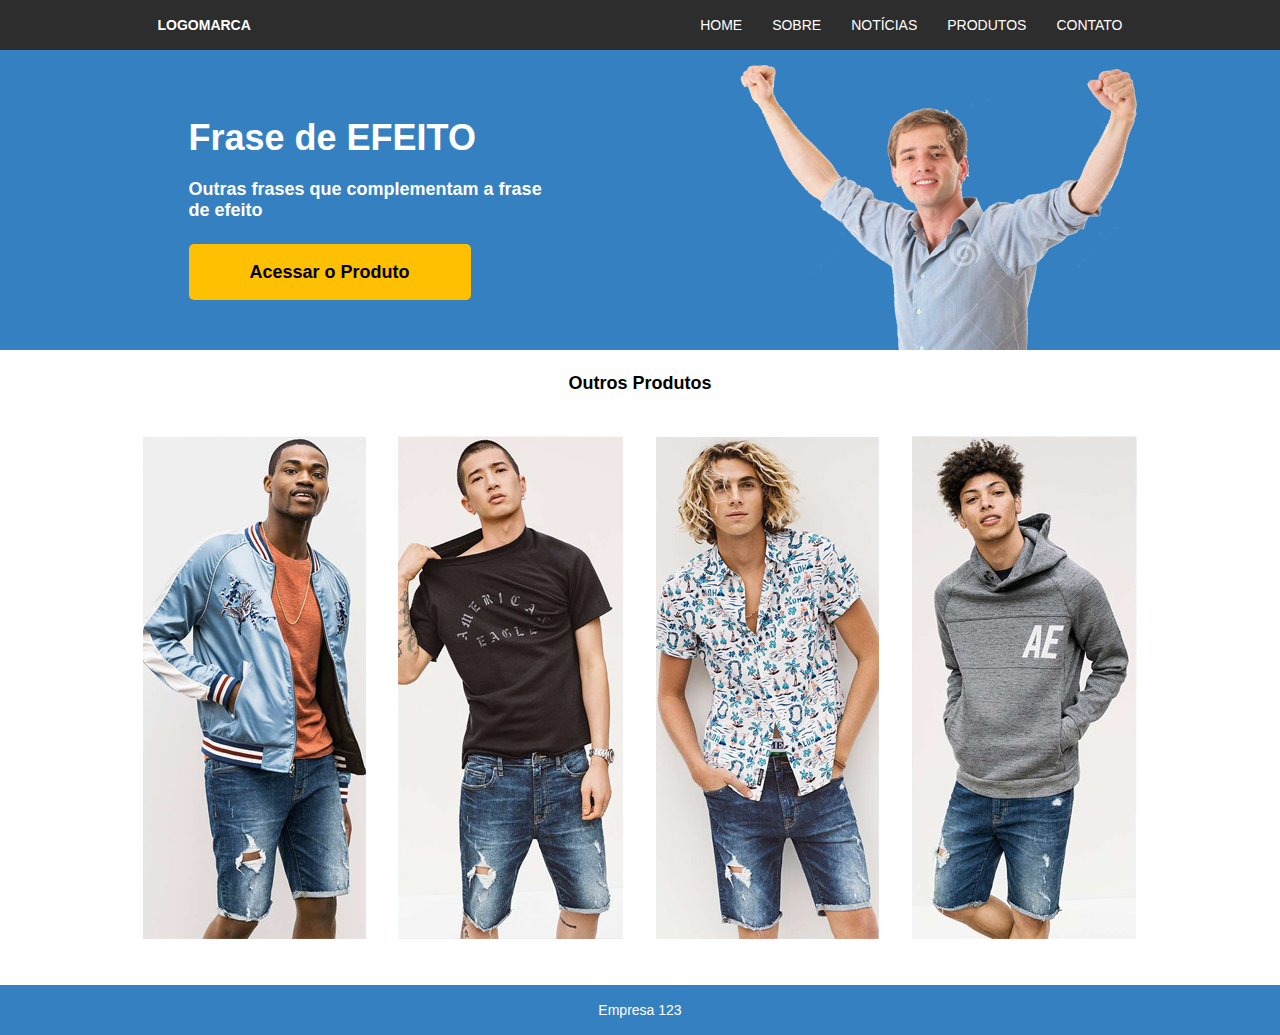
<file: front_end/modulo_01/_projeto_01/index.html>
<!DOCTYPE html>
<html lang="pt-BR">
	<head>
		<meta charset="UTF-8" />
		<title>Meu Primeiro Site</title>
		<link rel="stylesheet" href="assets/css/style.css" />	
	</head>
	<body>
		<div class="topo">
			<div class="container">
				<div class="logo">LOGOMARCA</div>
				<div class="menu">
					<ul>
						<a href="#"><li>HOME</li></a>
						<a href="#"><li>SOBRE</li></a>
						<a href="#"><li>NOTÍCIAS</li></a>
						<a href="#"><li>PRODUTOS</li></a>
						<a href="#"><li>CONTATO</li></a>
					</ul>
				</div>
			</div>
		</div>
		<div class="banner">
			<div class="container">
				<div class="frase-efeito">
					<h1>Frase de EFEITO</h1>
					<h3>Outras frases que complementam a frase de efeito</h3>
					<button>Acessar o Produto</button>
				</div>
				<div class="imagem">
					<img src="assets/images/homem.png" />
				</div>
			</div>
		</div>
		<div class="destaques">
			<div class="container">
				<div class="titulo">
					<h1>Outros Produtos</h1>
				</div>
				<div class="produtos">
					<img class="primeiro" src="assets/images/banner1.jpg" />
					<img src="assets/images/banner2.jpg" />
					<img src="assets/images/banner3.jpg" />
					<img class="ultimo" src="assets/images/banner4.jpg" />
				</div>
			</div>
		</div>
		<div class="rodape">
			<div class="container">
				Empresa 123
			</div>
		</div>
	</body>
</html>
</file>
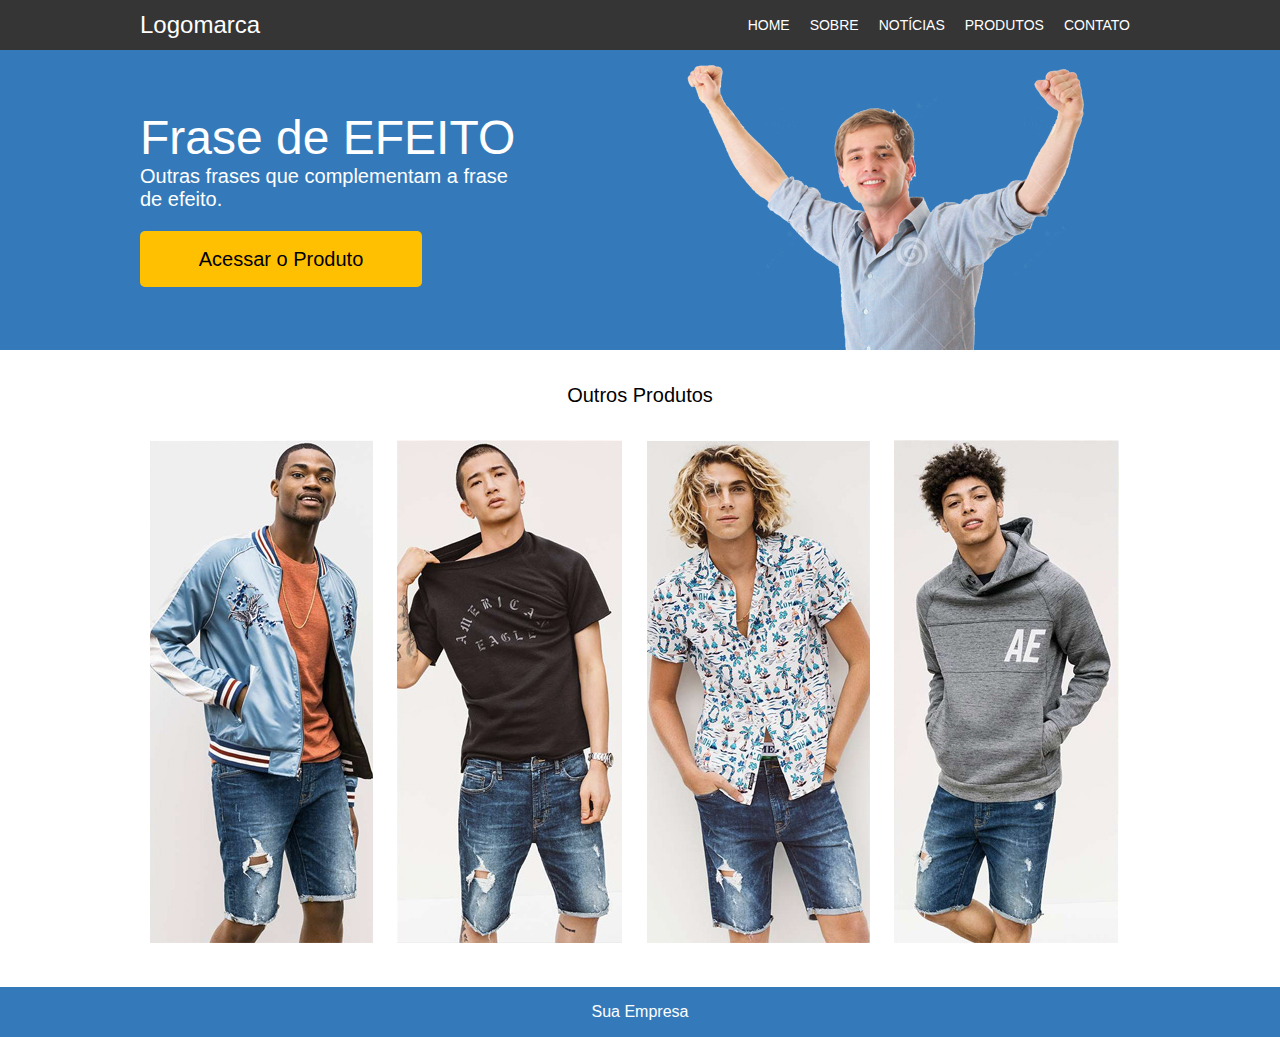
<file: front_end/modulo_01/correcao/index.html>
<html>
<head>
	<meta charset="UTF-8" />
	<title>Meu Primeiro Site</title>
	<link rel="stylesheet" type="text/css" href="estilo.css" />
</head>
<body>
	<div class="topo">
		<div class="topointerior">
			<div class="logomarca">
				Logomarca
			</div>
			<div class="menu">
				<ul>
					<li>HOME</li>
					<li>SOBRE</li>
					<li>NOTÍCIAS</li>
					<li>PRODUTOS</li>
					<li>CONTATO</li>
				</ul>
			</div>
		</div>
	</div>
	<div class="banner">
		<div class="bannerinterior">
			<div class="banneresquerda">
				<div class="frase1">
					Frase de EFEITO
				</div>
				<div class="frase2">
					Outras frases que complementam a frase<br/>de efeito.
				</div>
				<div class="botao">
					Acessar o Produto
				</div>
			</div>
			<div class="bannerdireita">
				<img src="homem.png" />
			</div>
		</div>
	</div>
	<div class="conteudo">
		<div class="conteudointerno">
			<div class="outrosprodutos">
				Outros Produtos
			</div>
			<div class="fotos">
				<img src="banner1.jpg" />
				<img src="banner2.jpg" />
				<img src="banner3.jpg" />
				<img src="banner4.jpg" />
			</div>
		</div>
	</div>
	<div class="rodape">
		Sua Empresa
	</div>













</body>
</html>
</file>
<file: front_end/modulo_01/_projeto_01/assets/css/style.css>
body {
	margin: 0;
	padding: 0;
	font-size: 14px;
	font-family: Arial;
	color: #FFF;
}

h1, h3 {
	margin: 0;
	padding: 0;
	display: block;
}

.topo {
	width: 100%;
	height: 50px;
	background-color: #2D2D2D;
}

.container {
	width: 995px;
	height: inherit;
	margin: auto;
}

.logo {
	font-weight: bold;
	float: left;
	padding-left: 15px;
	line-height: 50px;
}

.menu {
	height: 50px;
	float: right;
}

.menu ul {
	margin: 0;
	padding: 0;
}

.menu ul a {
	text-decoration: none;
	color: #FFF;
}

.menu ul li {
	height: 50px;
	padding: 0 15px;
	line-height: 50px;
	list-style: none;
	float: left;
	cursor: pointer;
}

.menu ul li:hover {
	background-color: #3580C1;
}

.banner {
	width: 100%;
	height: 300px;
	background-color: #3580C1;
}

.frase-efeito {
	width: 355px;
	padding: 67px 0 0 46px;
	float: left;
}

.frase-efeito h1 {
	font-size: 36px;
	margin-bottom: 20px;
}

.frase-efeito h3 {
	font-size: 18px;
	margin-bottom: 23px;
}

.frase-efeito button {
	width: 282px;
	height: 56px;
	background-color: #FFC001;
	color: #000;
	border: 0;
	border-radius: 5px;
	font-size: 18px;
	font-weight: bold;
	cursor: pointer;
}

.imagem {
	height: 300px;
	width: 398px;
	float: right;
}

.imagem img {
	height: 100%;
}

.titulo {
	text-align: center;
	padding-top: 23px;
}

.titulo h1 {
	line-height: 20px;
	font-size: 18px;
	color: #000;
}

.produtos {
	padding: 43px 0;
}

.produtos img {
	margin-left: 14.5px;
	margin-right: 14.5px;
}

.produtos .primeiro {
	margin-left: 0;
	margin-right: 14.5px;
}

.produtos .ultimo {
	margin-left: 14.5px;
	margin-right: 0;
}

.rodape {
	width: 100%;
	height: 50px;
	background-color: #3580C1;
	text-align: center;
	line-height: 50px;
}
</file>
<file: front_end/modulo_01/correcao/estilo.css>
* {
	font-family:Arial;
}
body {
	margin:0;
	padding:0;
}

.topo {
	height:50px;
	background-color:#353535;
}
.topointerior {
	width:1000px;
	margin:auto;
	color:#FFFFFF;
}
.logomarca {
	float:left;
	font-size:24px;
	line-height: 50px;
}
.menu {
	float:right;
}
.menu ul,
.menu li {
	margin:0;
	padding:0;
	list-style:none;
}
.menu li {
	float:left;
	padding-left:10px;
	padding-right:10px;
	line-height: 50px;
	font-size:14px;
	cursor:pointer;
}
.menu li:hover {
	background-color:#3480c1;
}

.banner {
	height:300px;
	background-color:#347aba;
}
.bannerinterior {
	width:1000px;
	margin:auto;
}
.banneresquerda {
	float:left;
}
.bannerdireita {
	float:right;
}
.bannerdireita img {
	margin-right:55px;
}
.frase1 {
	font-size:48px;
	color:#FFFFFF;
	margin-top:60px;
}
.frase2 {
	font-size:20px;
	color:#FFFFFF;
}
.botao {
	background-color:#ffc001;
	width:282px;
	height:56px;
	font-size:20px;
	text-align:center;
	line-height:56px;
	margin-top:20px;
	cursor:pointer;
	border-radius:5px;
}
.conteudointerno {
	width:1000px;
	margin:auto;
}
.outrosprodutos {
	height:90px;
	font-size:20px;
	text-align:center;
	line-height:90px;
}
.fotos img {
	margin-left:10px;
	margin-right:10px;
}
.rodape {
	background-color:#347aba;
	height:50px;
	text-align:center;
	line-height:50px;
	color:#FFFFFF;
	margin-top:40px;
}
</file>
